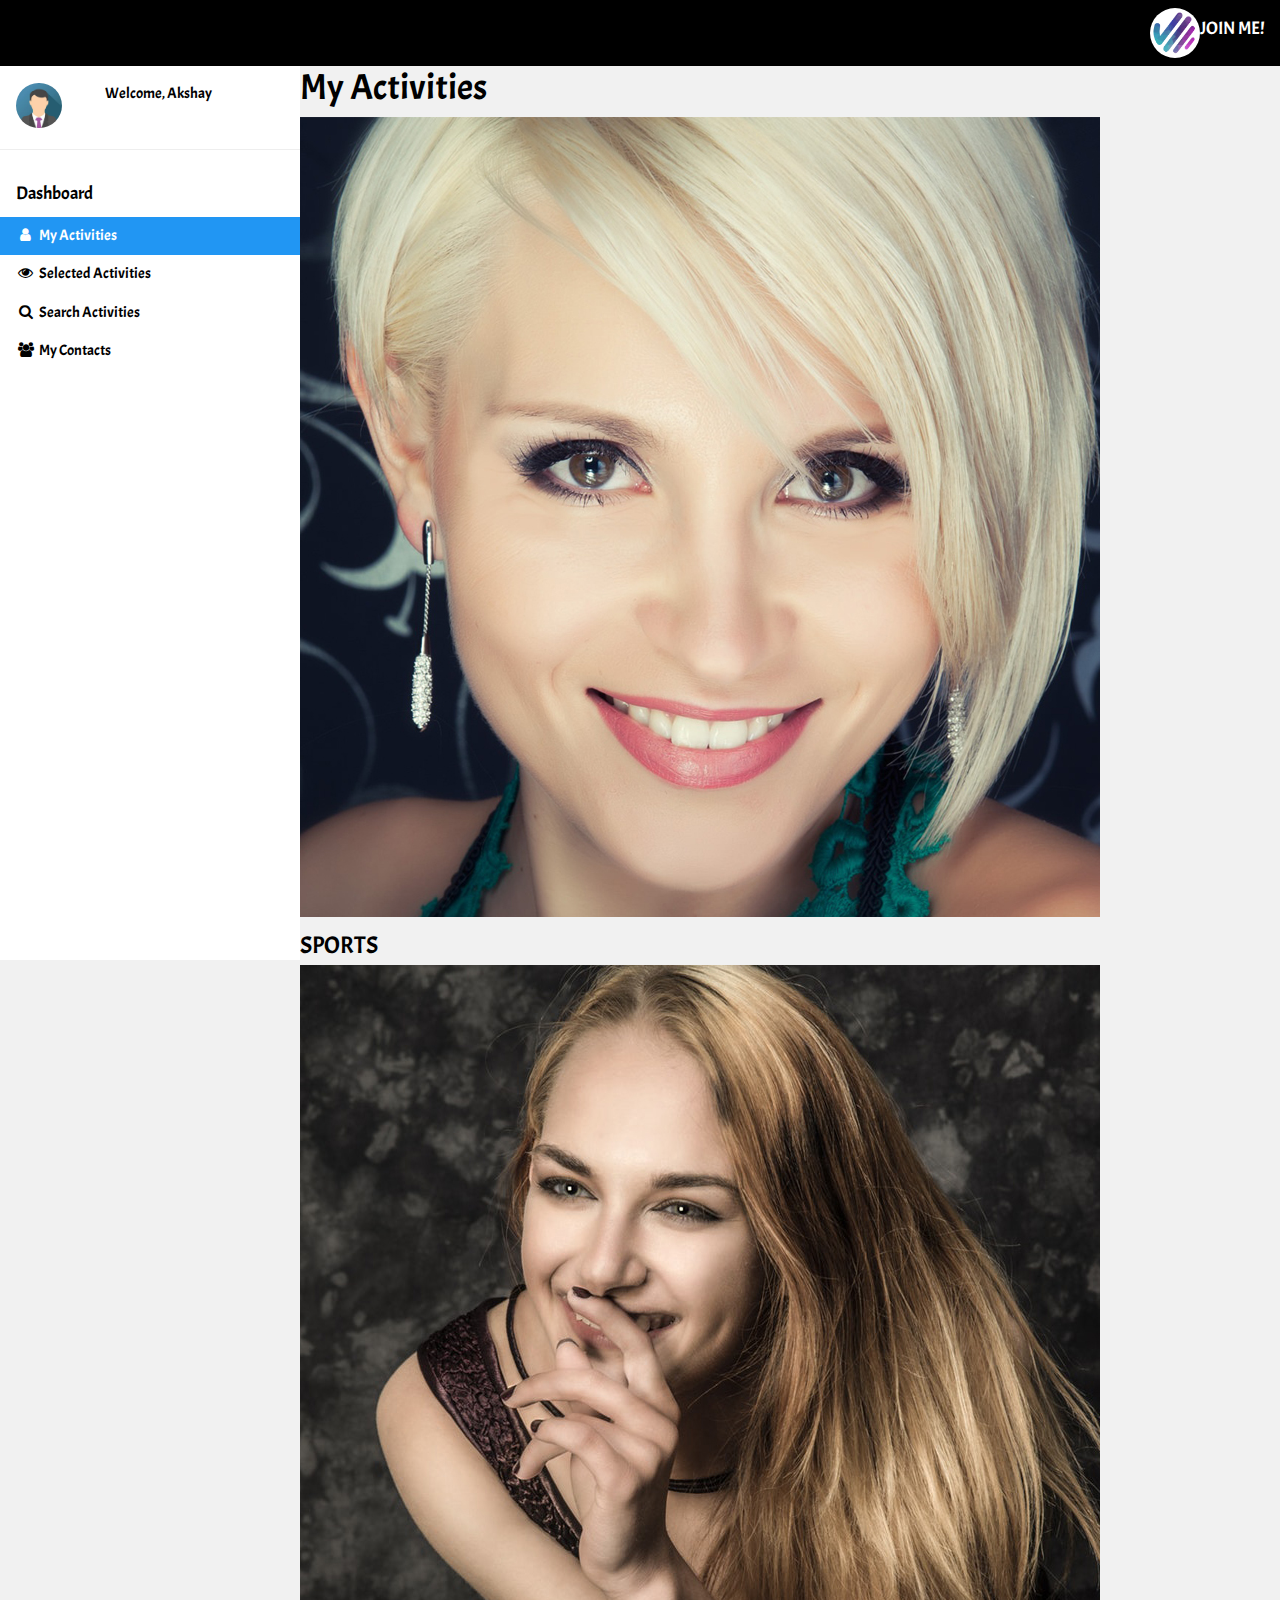
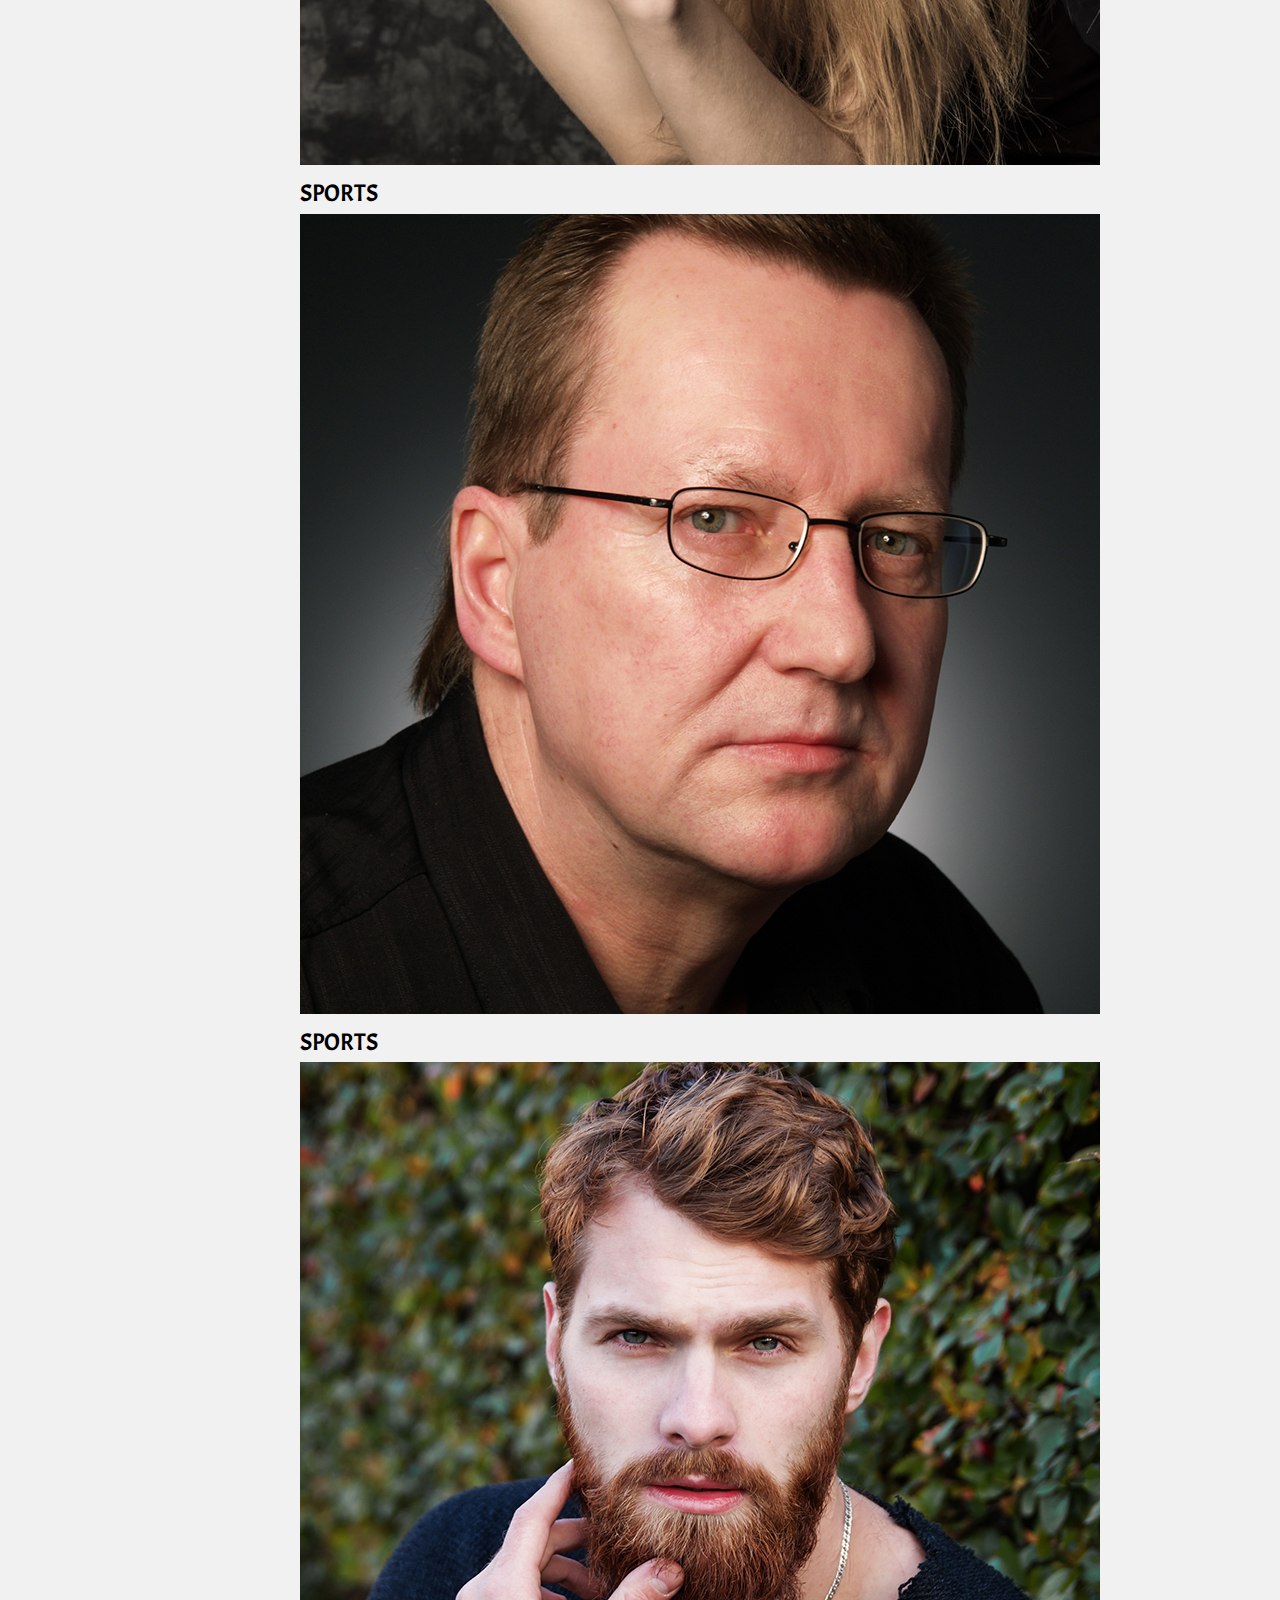
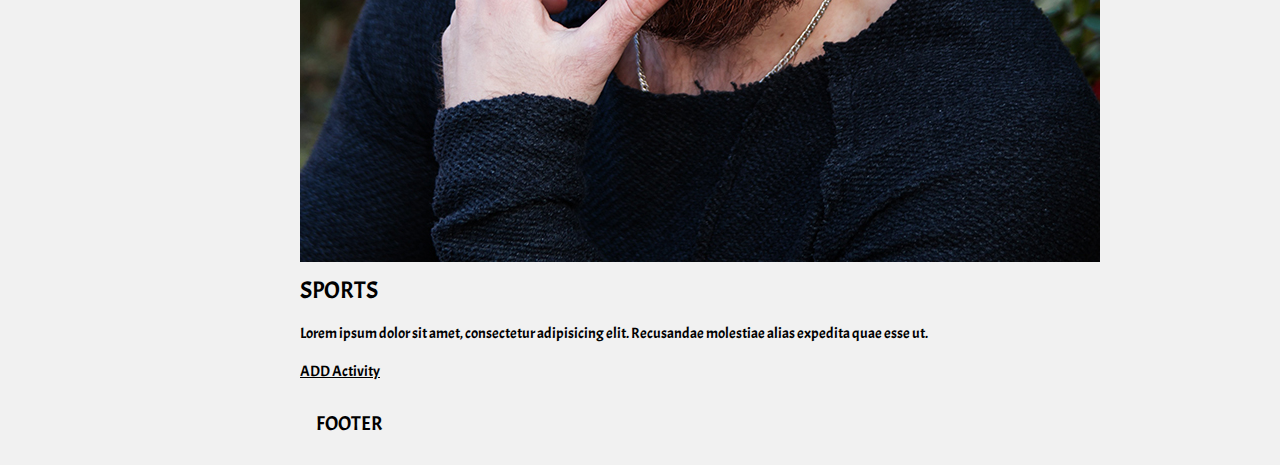
<file: WebContent/frontend/waste/dashboard-20181026T084038Z-001/dashboard/index.html>
<!DOCTYPE html>
<html>
<title>W3.CSS Template</title>
<meta charset="UTF-8">
<meta name="viewport" content="width=device-width, initial-scale=1">
<link rel="stylesheet" href="css/w3.css">

<link rel="stylesheet" href="https://cdnjs.cloudflare.com/ajax/libs/font-awesome/4.7.0/css/font-awesome.min.css">
<link href="https://fonts.googleapis.com/css?family=Acme" rel="stylesheet">
<link rel="stylesheet" href="https://stackpath.bootstrapcdn.com/bootstrap/4.1.3/css/bootstrap.min.css" integrity="sha384-MCw98/SFnGE8fJT3GXwEOngsV7Zt27NXFoaoApmYm81iuXoPkFOJwJ8ERdknLPMO" crossorigin="anonymous">
<style>
html,body,h1,h2,h3,h4,h5 {font-family: 'Acme', sans-serif;}
#authors img {
  margin-top: -50px; }

#authors .fa {
  font-size: 25px; }

#authors .card:hover {
  background: #3292a6;
  color: #fff; }
  #authors .card:hover .fa {
    color: #fff; }
</style>
<body class="w3-light-grey">

<!-- Top container -->
<div class="w3-bar w3-top w3-black w3-large bg-dark" style="z-index:4">
  <button class="w3-bar-item w3-button w3-hide-large w3-hover-none w3-hover-text-light-grey" onclick="w3_open();"><i class="fa fa-bars"></i>  Menu</button>
  <span class="w3-bar-item w3-right"><img class="w3-circle" src="joinme.jpg" style="width:50px;">JOIN ME!</span>
</div>

<!-- Sidebar/menu -->
<nav class="bg-dark text-light w3-sidebar w3-collapse w3-white w3-animate-left" style="z-index:3;width:300px;" id="mySidebar"><br>
  <div class="w3-container w3-row">
    <div class="w3-col s4">
      <img src="[data-uri]" class="w3-circle w3-margin-right" style="width:46px">
    </div>
    <div class="w3-col s8 w3-bar">
      <span>Welcome,  Akshay</span><br>
      <!-- <a href="#" class="w3-bar-item w3-button"><i class="fa fa-envelope"></i></a>
      <a href="#" class="w3-bar-item w3-button"><i class="fa fa-user"></i></a>
      <a href="#" class="w3-bar-item w3-button"><i class="fa fa-cog"></i></a> -->
    </div>
  </div>
  <hr>
  <div class="w3-container">
    <h5 class="mb-3">Dashboard</h5>
  </div>

  <div class="w3-bar-block ">
    <a href="#" class="w3-bar-item w3-button w3-padding-16 w3-hide-large w3-dark-grey w3-hover-black" onclick="w3_close()" title="close menu"><i class="fas fa-user-alt"></i>  Close Menu</a>
    <a href="index.html" class="w3-bar-item w3-button w3-padding w3-blue "><i class="fa fa-user fa-fw"></i>  My Activities</a>
    <a href="selected.html" class="w3-bar-item w3-button w3-padding"><i class="fa fa-eye fa-fw"></i>  Selected Activities</a>
    <a href="search.html" class="w3-bar-item w3-button w3-padding"><i class="fa fa-search fa-fw"></i>  Search Activities</a>
    <a href="contacts.html" class="w3-bar-item w3-button w3-padding"><i class="fa fa-users fa-fw"></i>  My Contacts</a>

  </div>
</nav>


<!-- Overlay effect when opening sidebar on small screens -->
<div class="w3-overlay w3-hide-large w3-animate-opacity" onclick="w3_close()" style="cursor:pointer" title="close side menu" id="myOverlay"></div>

<!-- !PAGE CONTENT! -->
<div class="w3-main" style="margin-left:300px;margin-top:60px;">

  <!-- Header -->



      <section id="authors" class="my-5 text-center">
        <div class="container">
          <div class="row">
            <div class="col">
              <div class="info-header mb-5">
                <h1 class="text-primary mt-5 pb-3">
                  My Activities
                </h1>
                <p class="lead pb-3">
                  Lorem ipsum dolor sit amet, consectetur adipisicing elit. Amet omnis fuga maiores excepturi dolores explicabo.
                </p>
              </div>
            </div>
          </div>
          <div class="row">
            <div class="col-lg-3 col-md-6">
              <div class="card">
                <div class="card-body">
                  <img src="img/person1.jpg" alt="" class="img-fluid rounded-circle w-50 mb-3">
                  <h3>SPORTS</h3>
                  <h5 class="text-muted"></h5>
                  <p>Lorem ipsum dolor sit amet, consectetur adipisicing elit. Recusandae molestiae alias expedita quae esse ut.</p>
                  <div class="d-flex flex-row justify-content-center">
                    <div class="p-4">

                    </div>
                    <div class="p-4">

                    </div>
                    <div class="p-4">

                    </div>
                  </div>
                </div>
              </div>
            </div>
            <div class="col-lg-3 col-md-6">
              <div class="card">
                <div class="card-body">
                  <img src="img/person2.jpg" alt="" class="img-fluid rounded-circle w-50 mb-3">
                  <h3>SPORTS</h3>
                  <h5 class="text-muted"></h5>
                  <p>Lorem ipsum dolor sit amet, consectetur adipisicing elit. Recusandae molestiae alias expedita quae esse ut.</p>
                  <div class="d-flex flex-row justify-content-center">
                    <div class="p-4">

                    </div>
                    <div class="p-4">

                    </div>
                    <div class="p-4">

                    </div>
                  </div>
                </div>
              </div>
            </div>
            <div class="col-lg-3 col-md-6">
              <div class="card">
                <div class="card-body">
                  <img src="img/person3.jpg" alt="" class="img-fluid rounded-circle w-50 mb-3">
                  <h3>SPORTS</h3>
                  <h5 class="text-muted"></h5>
                  <p>Lorem ipsum dolor sit amet, consectetur adipisicing elit. Recusandae molestiae alias expedita quae esse ut.</p>
                  <div class="d-flex flex-row justify-content-center">
                    <div class="p-4">

                    </div>
                    <div class="p-4">

                    </div>
                    <div class="p-4">

                    </div>
                  </div>
                </div>
              </div>
            </div>
            <div class="col-lg-3 col-md-6">
              <div class="card">
                <div class="card-body">
                  <img src="img/person4.jpg" alt="" class="img-fluid rounded-circle w-50 mb-3">
                  <h3>SPORTS</h3>
                  <h5 class="text-muted"></h5>
                  <p>Lorem ipsum dolor sit amet, consectetur adipisicing elit. Recusandae molestiae alias expedita quae esse ut.</p>
                  <div class="d-flex flex-row justify-content-center">
                    <div class="p-4">

                    </div>
                    <div class="p-4">

                    </div>
                    <div class="p-4">

                    </div>
                  </div>
                </div>
              </div>
            </div>
          </div>
        </div>
      </section>
    <!-- <div class="w3-row mt-3">
      <div class="w3-col m2 text-center">
        <img class="w3-circle" src="https://colorlib.com//polygon/admindek/files/assets/images/avatar-4.jpg">
      </div>
      <div class="w3-col m10 w3-container">
        <h4>Sports <span class="w3-opacity w3-medium">Sep 29, 2014, 9:12 PM</span></h4>
        <p class="lead"> Lorem ipsum dolor sit amet, consectetur adipiscing elit, sed do eiusmod tempor incididunt ut labore et dolore magna aliqua.</p><br>
      </div>
    </div>
    <div class="w3-row mt-3">
      <div class="w3-col m2 text-center">
        <img class="w3-circle" src="https://colorlib.com//polygon/admindek/files/assets/images/avatar-4.jpg">
      </div>
      <div class="w3-col m10 w3-container">
        <h4>Sports <span class="w3-opacity w3-medium">Sep 29, 2014, 9:12 PM</span></h4>
        <p class="lead"> Lorem ipsum dolor sit amet, consectetur adipiscing elit, sed do eiusmod tempor incididunt ut labore et dolore magna aliqua.</p><br>
      </div>
    </div>
    <div class="w3-row mt-3">
      <div class="w3-col m2 text-center">
        <img class="w3-circle" src="https://colorlib.com//polygon/admindek/files/assets/images/avatar-4.jpg">
      </div>
      <div class="w3-col m10 w3-container">
        <h4>Sports <span class="w3-opacity w3-medium">Sep 29, 2014, 9:12 PM</span></h4>
        <p class="lead"> Lorem ipsum dolor sit amet, consectetur adipiscing elit, sed do eiusmod tempor incididunt ut labore et dolore magna aliqua.</p><br>
      </div>
    </div>
    <div class="w3-row mt-3">
      <div class="w3-col m2 text-center">
        <img class="w3-circle" src="https://colorlib.com//polygon/admindek/files/assets/images/avatar-4.jpg">
      </div>
      <div class="w3-col m10 w3-container">
        <h4>Sports <span class="w3-opacity w3-medium">Sep 29, 2014, 9:12 PM</span></h4>
        <p class="lead"> Lorem ipsum dolor sit amet, consectetur adipiscing elit, sed do eiusmod tempor incididunt ut labore et dolore magna aliqua.</p><br>
      </div>
    </div> -->


<!-- ADD ACTIVITY BUTTONS -->
<div class="text-center">
<a class="btn btn-primary btn-lg text-light" href="addnewactivity.html" role="button">ADD Activity</a>
</div>
<!-- ADD ACTIVITY BUTTONS ENDS-->

  <!-- Footer -->
  <footer class="w3-container w3-padding-16 w3-light-grey">
    <h4>FOOTER</h4>

  </footer>

  <!-- End page content -->
</div>

<script>
// Get the Sidebar
var mySidebar = document.getElementById("mySidebar");

// Get the DIV with overlay effect
var overlayBg = document.getElementById("myOverlay");

// Toggle between showing and hiding the sidebar, and add overlay effect
function w3_open() {
    if (mySidebar.style.display === 'block') {
        mySidebar.style.display = 'none';
        overlayBg.style.display = "none";
    } else {
        mySidebar.style.display = 'block';
        overlayBg.style.display = "block";
    }
}

// Close the sidebar with the close button
function w3_close() {
    mySidebar.style.display = "none";
    overlayBg.style.display = "none";
}
</script>
<script src="https://code.jquery.com/jquery-3.3.1.slim.min.js" integrity="sha384-q8i/X+965DzO0rT7abK41JStQIAqVgRVzpbzo5smXKp4YfRvH+8abtTE1Pi6jizo" crossorigin="anonymous"></script>
<script src="https://cdnjs.cloudflare.com/ajax/libs/popper.js/1.14.3/umd/popper.min.js" integrity="sha384-ZMP7rVo3mIykV+2+9J3UJ46jBk0WLaUAdn689aCwoqbBJiSnjAK/l8WvCWPIPm49" crossorigin="anonymous"></script>
<script src="https://stackpath.bootstrapcdn.com/bootstrap/4.1.3/js/bootstrap.min.js" integrity="sha384-ChfqqxuZUCnJSK3+MXmPNIyE6ZbWh2IMqE241rYiqJxyMiZ6OW/JmZQ5stwEULTy" crossorigin="anonymous"></script>
</body>
</html>
</file>
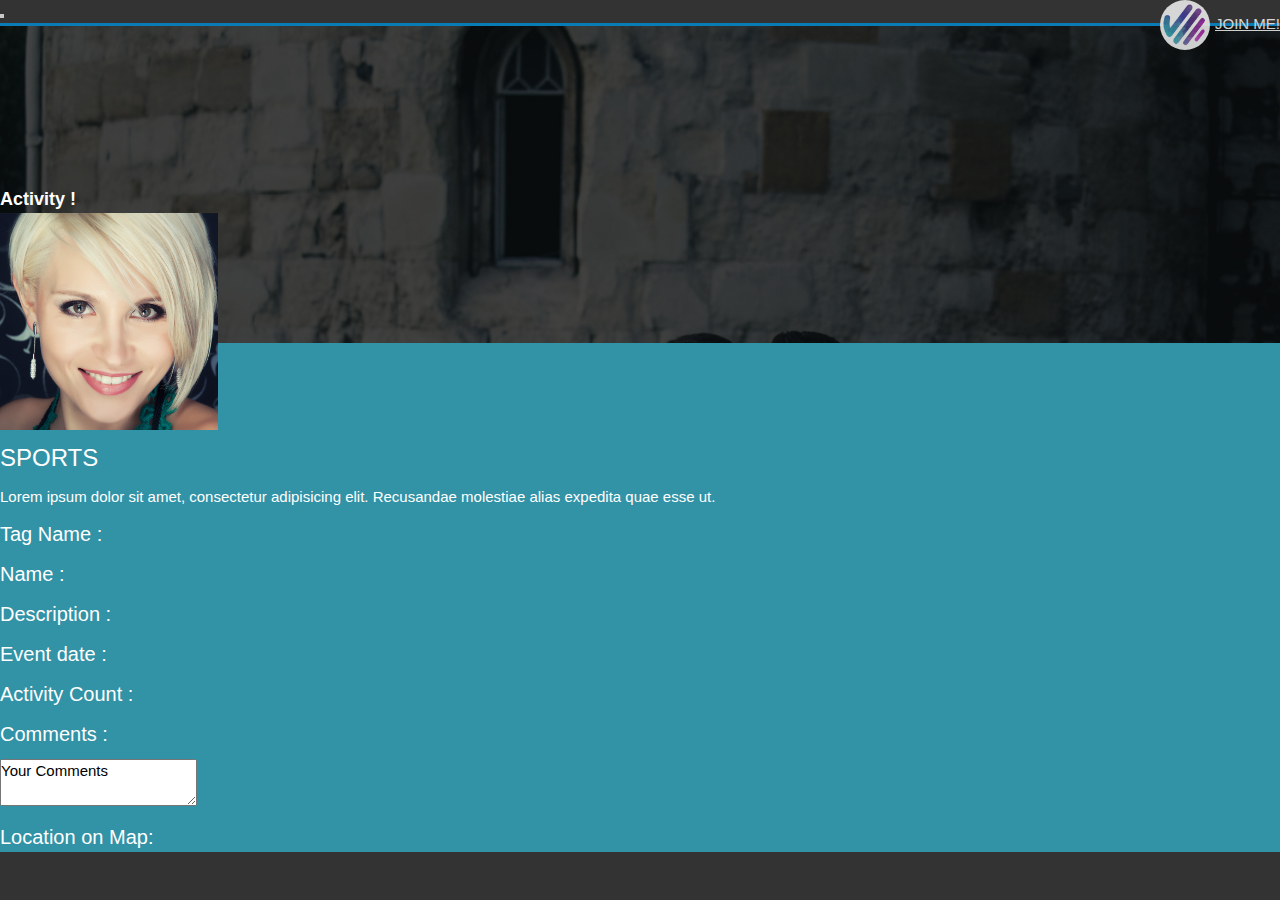
<file: WebContent/frontend/waste/dashboard-20181026T084038Z-001/dashboard/activitydetails.html>
<!DOCTYPE html>
<html lang="en">
<head>
  <meta charset="UTF-8">
  <meta name="viewport" content="width=device-width, initial-scale=1.0">
  <meta http-equiv="X-UA-Compatible" content="ie=edge">
  <title>Document</title>
  <link rel="stylesheet" href="css/w3.css">
  <link rel="stylesheet" href="https://cdnjs.cloudflare.com/ajax/libs/font-awesome/4.7.0/css/font-awesome.min.css">
  <link rel="stylesheet" href="https://stackpath.bootstrapcdn.com/bootstrap/4.1.3/css/bootstrap.min.css" integrity="sha384-MCw98/SFnGE8fJT3GXwEOngsV7Zt27NXFoaoApmYm81iuXoPkFOJwJ8ERdknLPMO" crossorigin="anonymous">
  <style>
    *{
      margin:0;
      padding:0;
    }
    body {
      background: #333;
      color: #fff; }

    #home-section {
      background: url("img/home.jpg") no-repeat;
      background-size: cover;
      background-attachment: fixed;
      min-height: 700px;
     }
      #home-section .dark-overlay {
        background-color: rgba(0, 0, 0, 0.7);
        min-height: 700px;
      }
      #home-section .home-inner {
        padding-top: 150px;
      }

      #home-section .card-form {
        opacity: 0.8;
      }
      #home-section .fa {
        color: #008ed6;
        background: #fff;
        padding: 4px;
        border-radius: 5px;
        font-size: 30px;
      }
      .navbar {
        border-bottom: #008ed6 3px solid;
        opacity: 0.8; }

        #authors img {
          width:17%;
          margin-top: -130px; }

        #authors .fa {
          font-size: 25px; }

        #authors .card {
          background: #3292a6;
          color: #fff; }
          #authors .card:hover .fa {
            color: #fff; }

  </style>
</head>
<body>
  <nav class="navbar navbar-expand-sm bg-dark navbar-dark fixed-top">
    <div class="container">
      <button class="navbar-toggler" data-toggle="collapse" data-target="#navbarCollapse">
        <span class="navbar-toggler-icon"></span>
      </button>

      <a href="index.html" class="w3-bar-item w3-right navbar-brand"><img class="w3-circle" src="joinme.jpg" style="width:50px;margin-right:5px;">JOIN ME!</a>

    </div>
  </nav>

  <!-- HOme section -->

  <header id="home-section">
    <div class="dark-overlay">
      <div class="home-inner">
        <!-- HEADINGGG -->
        <h5 class="display-4 text-center" style="margin-bottom:130px;"><strong> Activity !</strong></h5>
        <!-- Authoree details -->

              <section id="authors" class="my-5 text-center">
                <div class="container">

                  <div class="row">
                    <div class="col text-center">
                      <div class="card">
                        <div class="card-body">
                          <img src="img/person1.jpg" alt="" class="img-fluid rounded-circle  mb-3">
                          <h3>SPORTS</h3>
                          <h5 class="text-muted"></h5>
                          <p>Lorem ipsum dolor sit amet, consectetur adipisicing elit. Recusandae molestiae alias expedita quae esse ut.</p>
                          <h4 class="text-sm-left">Tag Name :</h4>
                          <h4 class="text-sm-left">Name :</h4>
                          <h4 class="text-sm-left">Description :</h4>
                          <h4 class="text-sm-left">Event date :</h4>
                          <h4 class="text-sm-left">Activity Count :</h4>
                          <form action="">
                            <div class="form-group">
                              <h4 class="text-sm-left">Comments : </h4>
                              <textarea type="text" class="form-control form-control-lg" placeholder="Tag Name">Your Comments
                              </textarea>
                            </div>
                          </form>
                          <h4 class="text-sm-left">Location on Map:</h4>
                        </div>
                      </div>
                    </div>

                      </div>
                    </div>

              </section>

      </div>
    </div>
  </header>

</body>
</html>
</file>
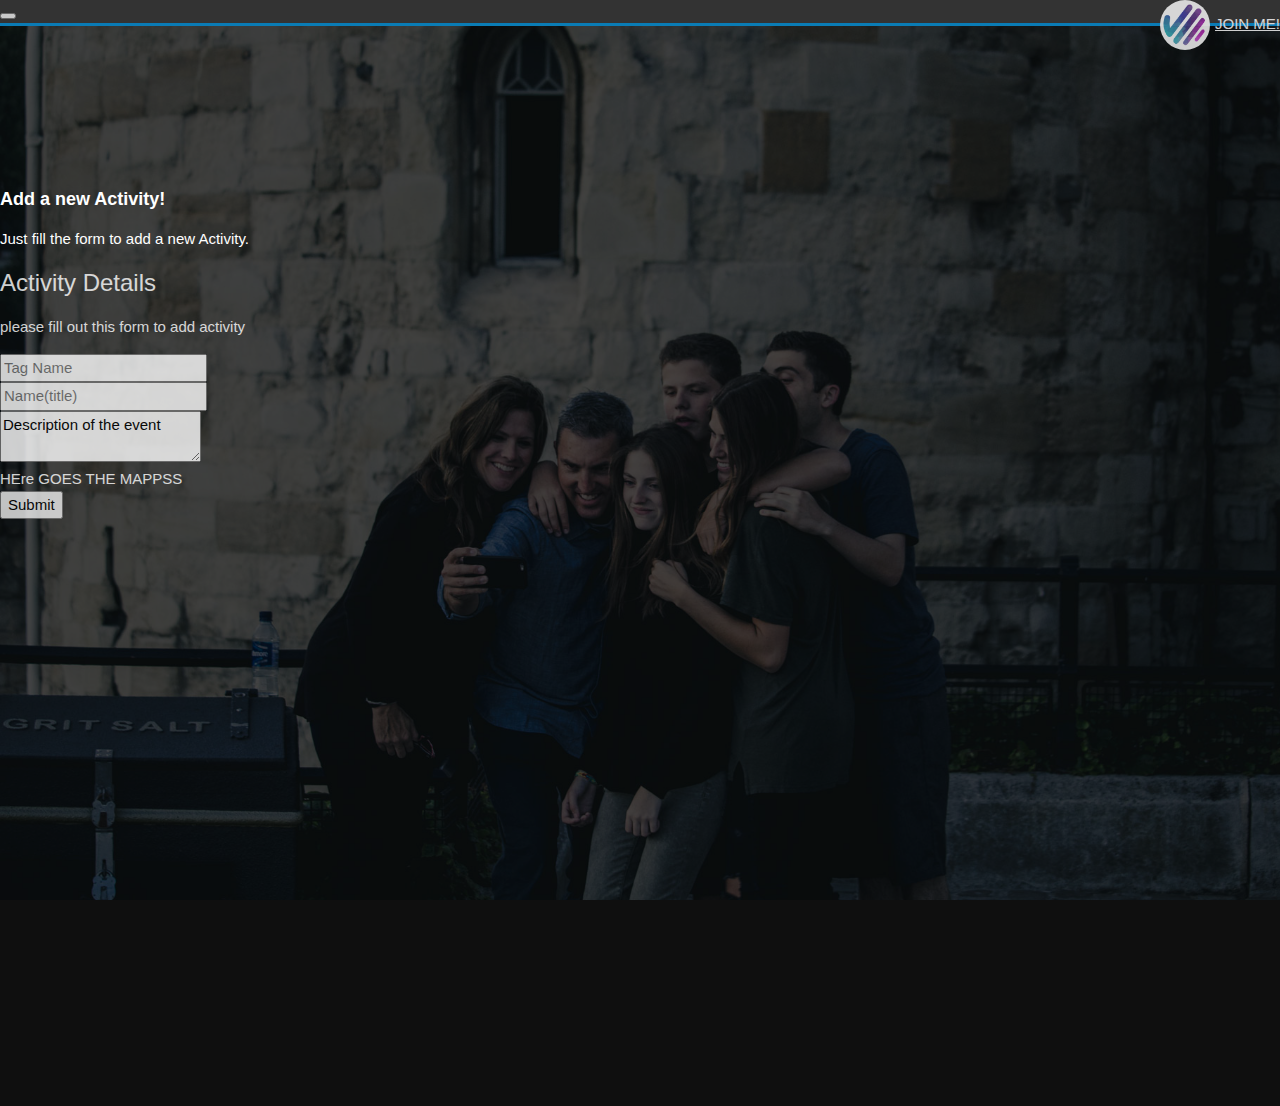
<file: WebContent/frontend/waste/dashboard-20181026T084038Z-001/dashboard/addnewactivity.html>
<!DOCTYPE html>
<html lang="en">
<head>
  <meta charset="UTF-8">
  <meta name="viewport" content="width=device-width, initial-scale=1.0">
  <meta http-equiv="X-UA-Compatible" content="ie=edge">
  <title>Document</title>
  <link rel="stylesheet" href="css/w3.css">
  <link rel="stylesheet" href="https://cdnjs.cloudflare.com/ajax/libs/font-awesome/4.7.0/css/font-awesome.min.css">
  <link rel="stylesheet" href="https://stackpath.bootstrapcdn.com/bootstrap/4.1.3/css/bootstrap.min.css" integrity="sha384-MCw98/SFnGE8fJT3GXwEOngsV7Zt27NXFoaoApmYm81iuXoPkFOJwJ8ERdknLPMO" crossorigin="anonymous">
  <style>
    body {
      background: #333;
      color: #fff; }
    #home-section {
      background: url("img/home.jpg") no-repeat;
      background-size: cover;
      background-attachment: fixed;
      min-height: 1080px;
     }
      #home-section .dark-overlay {
        background-color: rgba(0, 0, 0, 0.7);
        min-height: 1080px;
      }
      #home-section .home-inner {
        padding-top: 150px;
      }

      #home-section .card-form {
        opacity: 0.8;
      }
      #home-section .fa {
        color: #008ed6;
        background: #fff;
        padding: 4px;
        border-radius: 5px;
        font-size: 30px;
      }
      .navbar {
        border-bottom: #008ed6 3px solid;
        opacity: 0.8; }

  </style>
</head>
<body>
  <nav class="navbar navbar-expand-sm bg-dark navbar-dark fixed-top">
    <div class="container">
      <button class="navbar-toggler" data-toggle="collapse" data-target="#navbarCollapse">
        <span class="navbar-toggler-icon"></span>
      </button>

      <a href="index.html" class="w3-bar-item w3-right navbar-brand"><img class="w3-circle" src="joinme.jpg" style="width:50px;margin-right:5px;">JOIN ME!</a>

    </div>
  </nav>

  <!-- HOme section -->

  <header id="home-section">
    <div class="dark-overlay">
      <div class="home-inner">
        <!-- HEADINGGG -->
        <h5 class="display-4 text-center mb-4"><strong> Add a new Activity!</strong></h5>
        <p class="display-5 text-center mb-4 lead">Just fill the form to add a new Activity.</p>
        <div class="container">
          <div class="row">
            <div class="col-lg-12">
              <div class="card bg-primary text-center card-form">
                <div class="card-body">
                  <h3>Activity Details</h3>
                  <p>please fill out this form to add activity</p>
                <form action="">
                  <div class="form-group">
                    <input type="text" class="form-control form-control-lg" placeholder="Tag Name">
                  </div>
                  <div class="form-group">
                    <input type="text" class="form-control form-control-lg" placeholder="Name(title)">
                  </div>
                  <div class="form-group">

                    <textarea type="text" class="form-control form-control-lg" placeholder="Description">Description of the event
                    </textarea>
                  </div>
                  <div class="form-group">
                    <map>
                      HEre GOES THE MAPPSS
                    </map>
                  </div>


                  <input type="submit" class="btn btn-outline-light btn-block">
                  </form>
                </div>
              </div>
          </div>

          </div>
        </div>
      </div>
    </div>
  </header>
</body>
</html>
</file>
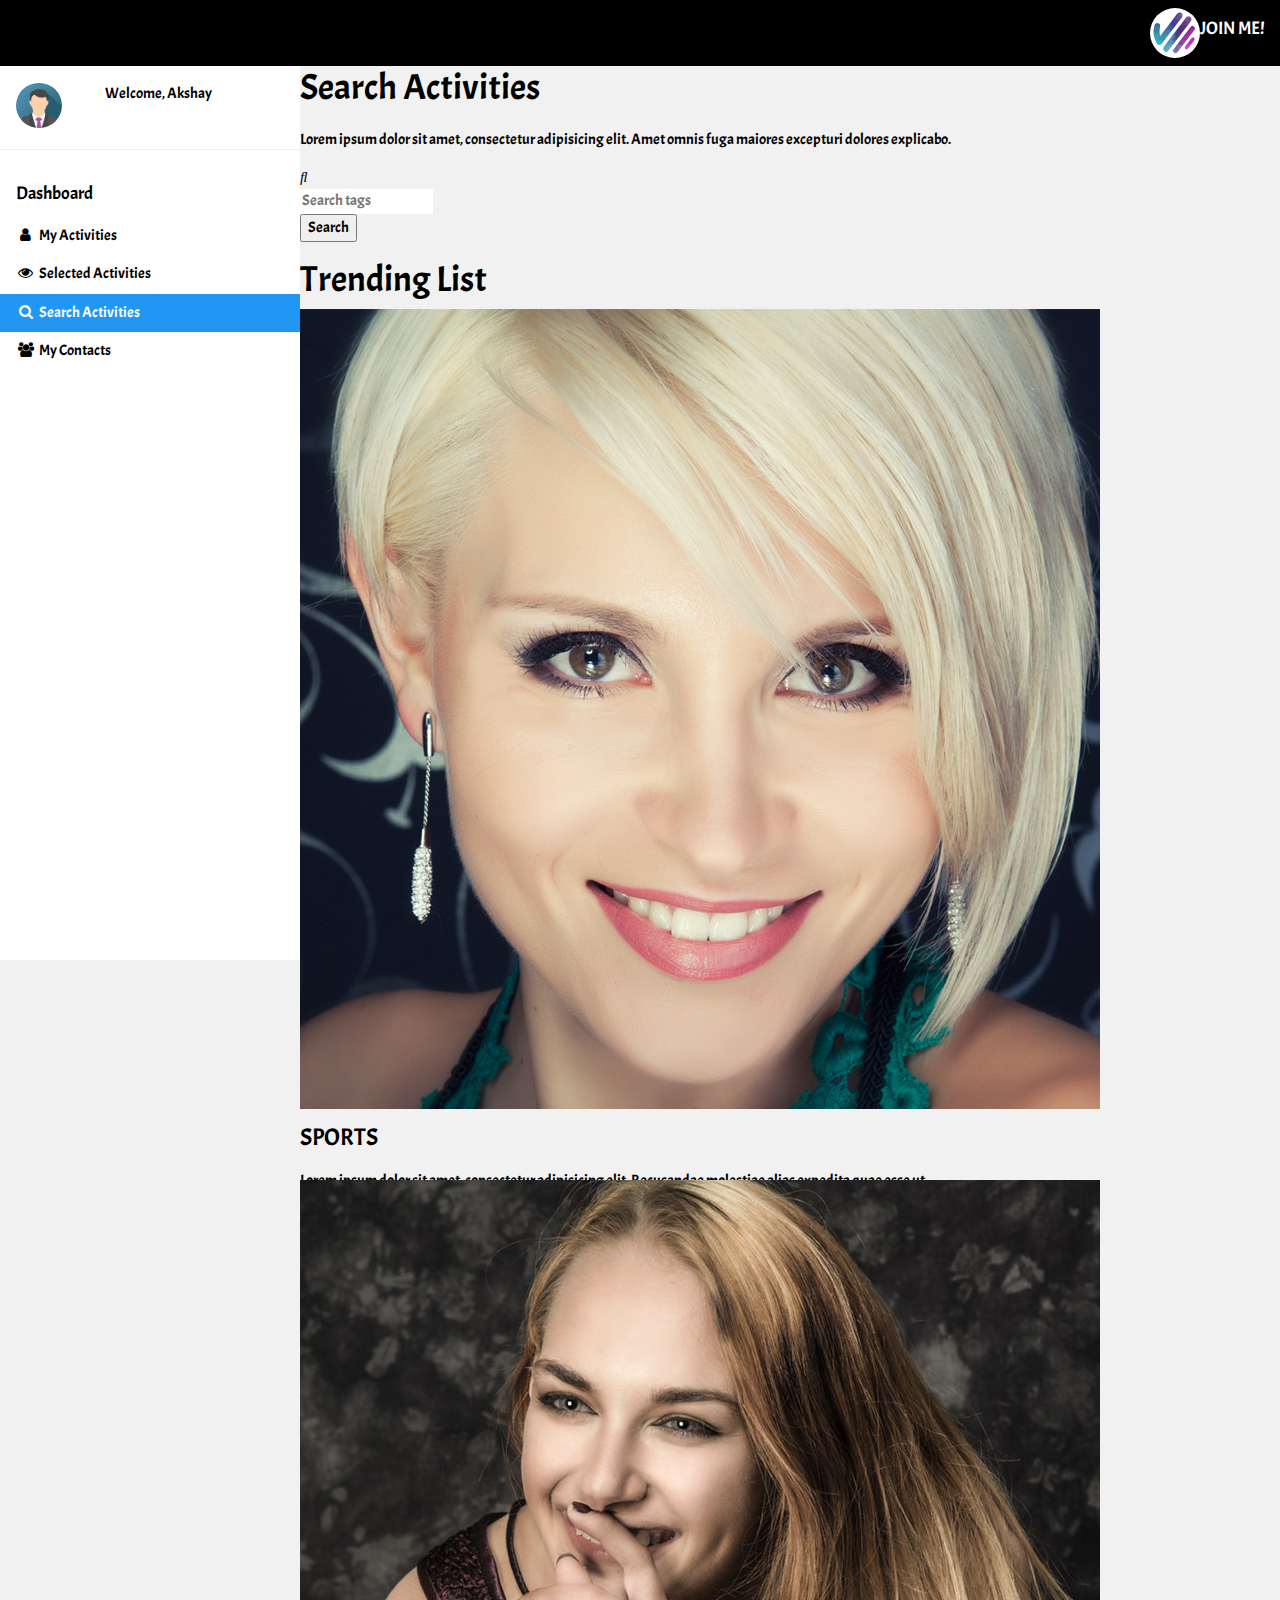
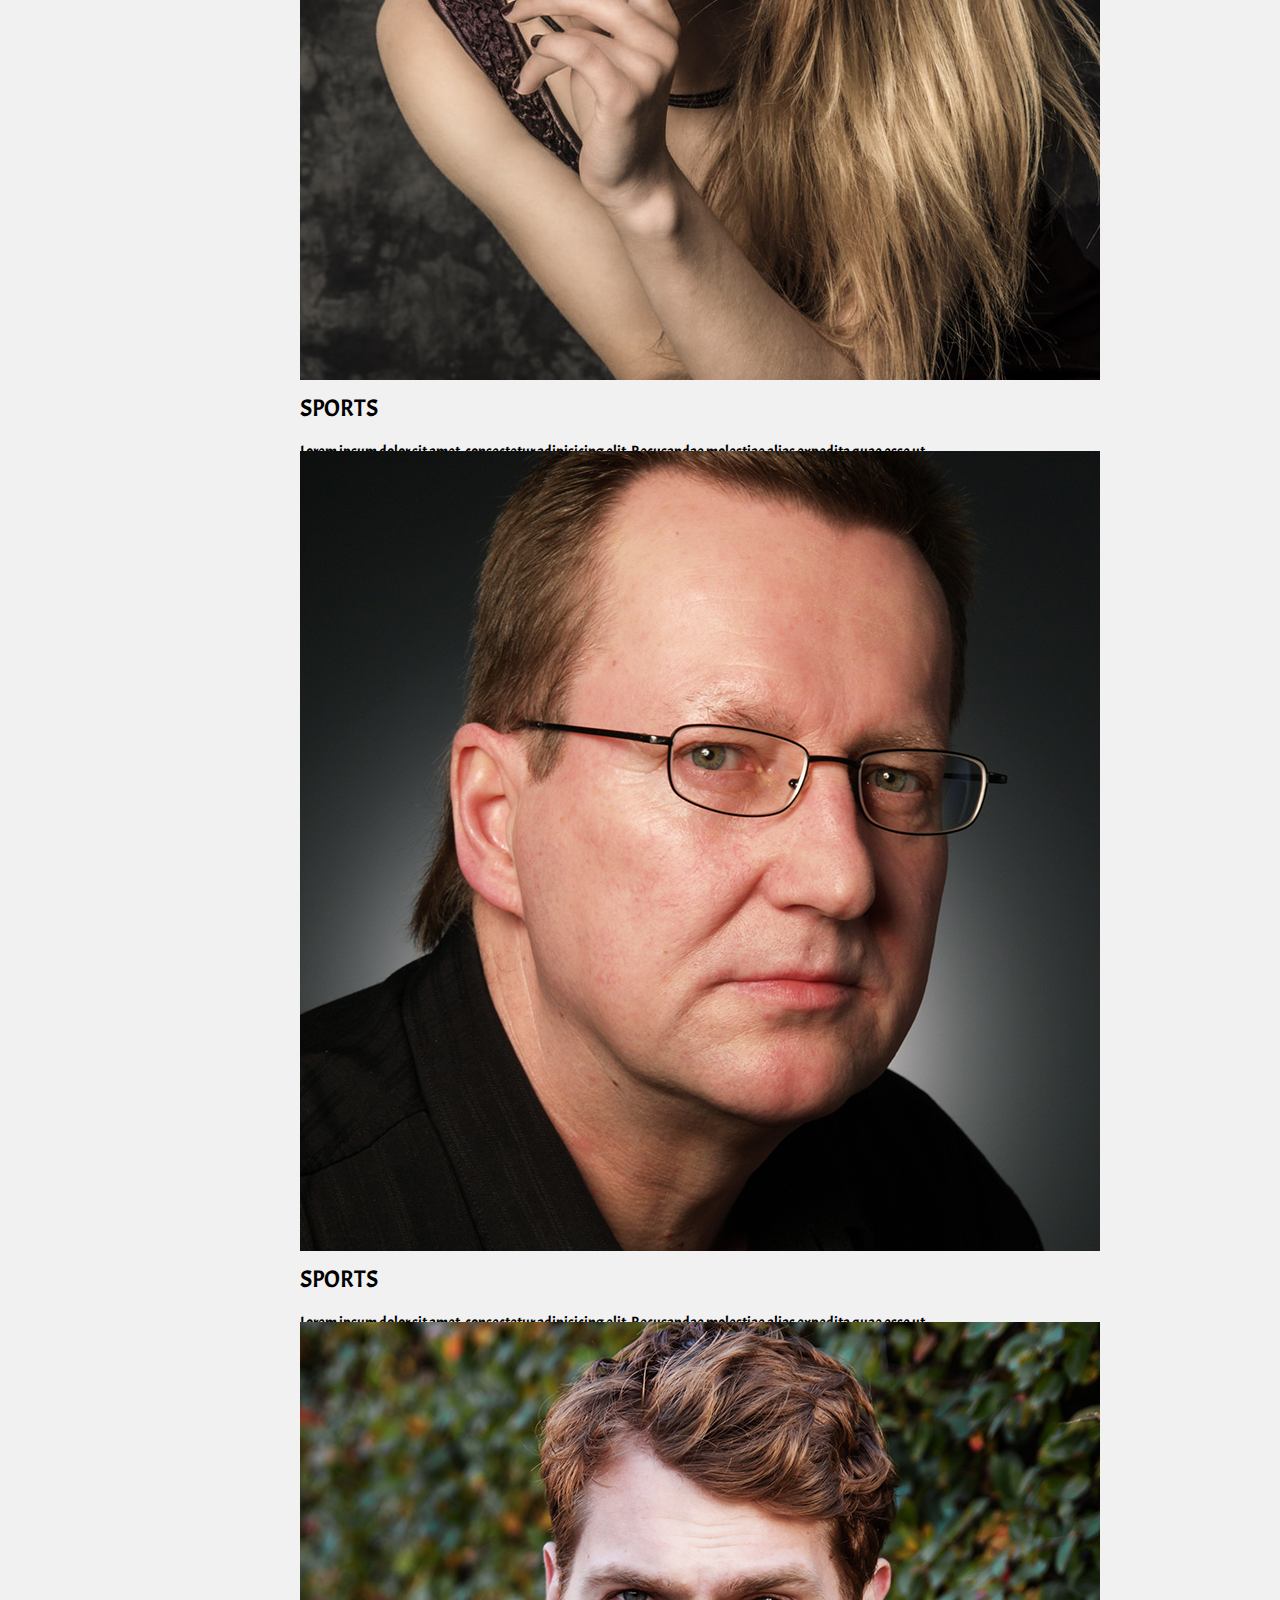
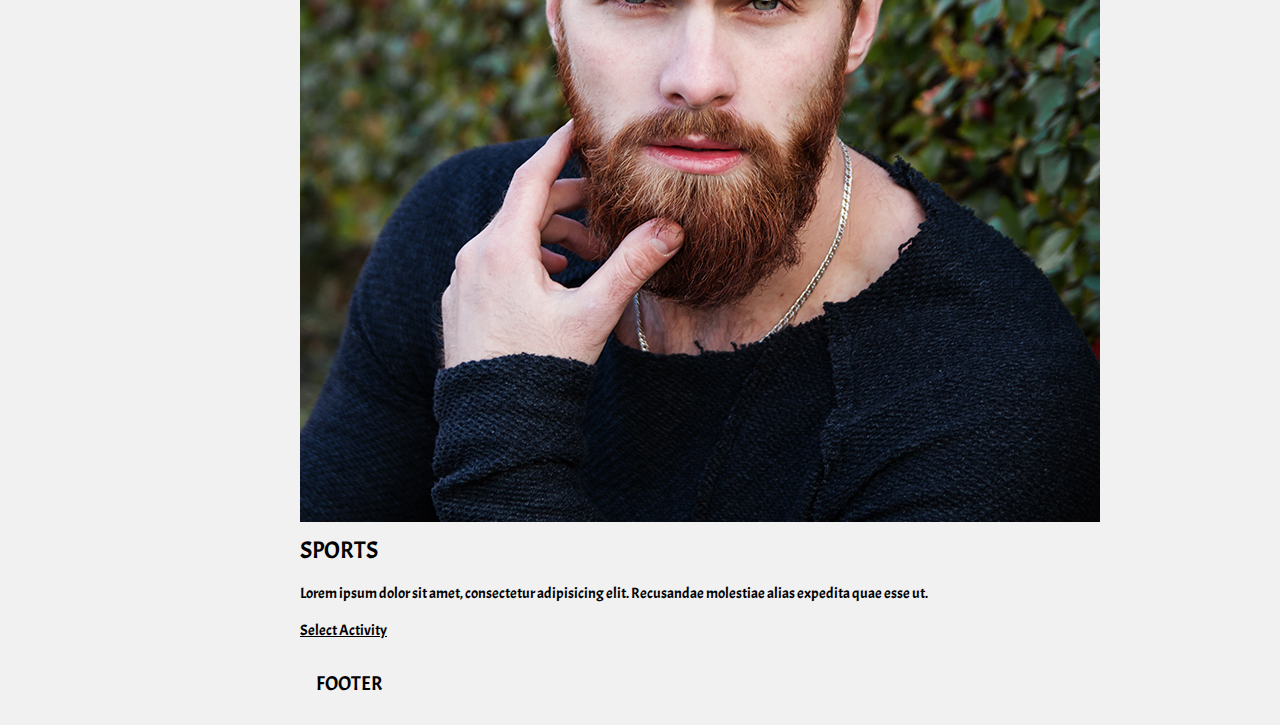
<file: WebContent/frontend/waste/dashboard-20181026T084038Z-001/dashboard/search.html>
<!DOCTYPE html>
<html>
<title>W3.CSS Template</title>
<meta charset="UTF-8">
<meta name="viewport" content="width=device-width, initial-scale=1">
<link rel="stylesheet" href="https://www.w3schools.com/w3css/4/w3.css">

<link rel="stylesheet" href="https://cdnjs.cloudflare.com/ajax/libs/font-awesome/4.7.0/css/font-awesome.min.css">
<link href="https://fonts.googleapis.com/css?family=Acme" rel="stylesheet">
<link rel="stylesheet" href="https://stackpath.bootstrapcdn.com/bootstrap/4.1.3/css/bootstrap.min.css" integrity="sha384-MCw98/SFnGE8fJT3GXwEOngsV7Zt27NXFoaoApmYm81iuXoPkFOJwJ8ERdknLPMO" crossorigin="anonymous">
<link rel="stylesheet" href="https://use.fontawesome.com/releases/v5.1.0/css/all.css" integrity="sha384-lKuwvrZot6UHsBSfcMvOkWwlCMgc0TaWr+30HWe3a4ltaBwTZhyTEggF5tJv8tbt" crossorigin="anonymous">
<style>
html,body,h1,h2,h3,h4,h5 {font-family: 'Acme', sans-serif;}
#authors img {
  margin-top: -50px; }

#authors .fa {
  font-size: 25px; }

#authors .card:hover {
  background: #3292a6;
  color: #fff; }
  #authors .card:hover .fa {
    color: #fff; }
    .form-control-borderless {
    border: none;
}

.form-control-borderless:hover, .form-control-borderless:active, .form-control-borderless:focus {
    border: none;
    outline: none;
    box-shadow: none;
}
</style>
<body class="w3-light-grey">

<!-- Top container -->
<div class="w3-bar w3-top w3-black w3-large bg-dark" style="z-index:4">
  <button class="w3-bar-item w3-button w3-hide-large w3-hover-none w3-hover-text-light-grey" onclick="w3_open();"><i class="fa fa-bars"></i>  Menu</button>
  <span class="w3-bar-item w3-right"><img class="w3-circle" src="joinme.jpg" style="width:50px;">JOIN ME!</span>
</div>

<!-- Sidebar/menu -->
<nav class="bg-dark text-light w3-sidebar w3-collapse w3-white w3-animate-left" style="z-index:3;width:300px;" id="mySidebar"><br>
  <div class="w3-container w3-row">
    <div class="w3-col s4">
      <img src="[data-uri]" class="w3-circle w3-margin-right" style="width:46px">
    </div>
    <div class="w3-col s8 w3-bar">
      <span>Welcome,  Akshay</span><br>
      <!-- <a href="#" class="w3-bar-item w3-button"><i class="fa fa-envelope"></i></a>
      <a href="#" class="w3-bar-item w3-button"><i class="fa fa-user"></i></a>
      <a href="#" class="w3-bar-item w3-button"><i class="fa fa-cog"></i></a> -->
    </div>
  </div>
  <hr>
  <div class="w3-container">
    <h5 class="mb-3">Dashboard</h5>
  </div>

  <div class="w3-bar-block ">
    <a href="#" class="w3-bar-item w3-button w3-padding-16 w3-hide-large w3-dark-grey w3-hover-black" onclick="w3_close()" title="close menu"><i class="fas fa-user-alt"></i>  Close Menu</a>
    <a href="index.html" class="w3-bar-item w3-button w3-padding  "><i class="fa fa-user fa-fw"></i>  My Activities</a>
    <a href="selected.html" class="w3-bar-item w3-button w3-padding"><i class="fa fa-eye fa-fw"></i>  Selected Activities</a>
    <a href="search.html" class="w3-bar-item w3-button w3-padding w3-blue"><i class="fa fa-search fa-fw"></i>  Search Activities</a>
    <a href="contacts.html" class="w3-bar-item w3-button w3-padding"><i class="fa fa-users fa-fw"></i>  My Contacts</a>

  </div>
</nav>


<!-- Overlay effect when opening sidebar on small screens -->
<div class="w3-overlay w3-hide-large w3-animate-opacity" onclick="w3_close()" style="cursor:pointer" title="close side menu" id="myOverlay"></div>

<!-- !PAGE CONTENT! -->
<div class="w3-main" style="margin-left:300px;margin-top:60px;">

  <!-- Header -->




      <section id="authors" class="my-5 text-center">
        <div class="container">
          <div class="row">
            <div class="col">
              <div class="info-header mb-5">
                <h1 class="text-primary mt-5 pb-3">
                  Search Activities
                </h1>
                <p class="lead pb-3">
                  Lorem ipsum dolor sit amet, consectetur adipisicing elit. Amet omnis fuga maiores excepturi dolores explicabo.
                </p>
              </div>
            </div>
          </div>
          <div class="container mb-3">

          <div class="row justify-content-center">
            <div class="col-12 col-md-10 col-lg-8">
                                    <form class="card card-sm">
                                        <div class="card-body row no-gutters align-items-center">
                                            <div class="col-auto">
                                                <i class="fas fa-search h4 text-body"></i>
                                            </div>
                                            <!--end of col-->
                                            <div class="col">
                                                <input class="form-control form-control-lg form-control-borderless" type="search" placeholder="Search tags">
                                            </div>
                                            <!--end of col-->
                                            <div class="col-auto">
                                                <button class="btn btn-lg btn-success" type="submit">Search</button>
                                            </div>
                                            <!--end of col-->
                                        </div>
                                    </form>
                                </div>
                                <!--end of col-->
                            </div>
                        </div>
                        <div class="container">
                          <div class="row">
                            <div class="col">
                              <div class="info-header mb-5">
                                <h1 class="text-primary mt-5 pb-3">
                                  Trending List
                                </h1>
                                <p class="lead pb-3">
                                  Lorem ipsum dolor sit amet, consectetur adipisicing elit. Amet omnis fuga maiores excepturi dolores explicabo.
                                </p>
                              </div>
                            </div>
                          </div>
          <div class="row">
            <div class="col-lg-3 col-md-6">
              <div class="card">
                <div class="card-body">
                  <img src="img/person1.jpg" alt="" class="img-fluid rounded-circle w-50 mb-3">
                  <h3>SPORTS</h3>
                  <h5 class="text-muted"></h5>
                  <p>Lorem ipsum dolor sit amet, consectetur adipisicing elit. Recusandae molestiae alias expedita quae esse ut.</p>
                  <div class="d-flex flex-row justify-content-center">
                    <div class="p-4">
                      <a href="#" class="btn btn-dark">Select Activity</a>
                    </div>
                  </div>
                </div>
              </div>
            </div>
            <div class="col-lg-3 col-md-6">
              <div class="card">
                <div class="card-body">
                  <img src="img/person2.jpg" alt="" class="img-fluid rounded-circle w-50 mb-3">
                  <h3>SPORTS</h3>
                  <h5 class="text-muted"></h5>
                  <p>Lorem ipsum dolor sit amet, consectetur adipisicing elit. Recusandae molestiae alias expedita quae esse ut.</p>
                  <div class="d-flex flex-row justify-content-center">
                    <div class="p-4">
                      <a href="#" class="btn btn-dark">Select Activity</a>
                    </div>
                  </div>
                </div>
              </div>
            </div>
            <div class="col-lg-3 col-md-6">
              <div class="card">
                <div class="card-body">
                  <img src="img/person3.jpg" alt="" class="img-fluid rounded-circle w-50 mb-3">
                  <h3>SPORTS</h3>
                  <h5 class="text-muted"></h5>
                  <p>Lorem ipsum dolor sit amet, consectetur adipisicing elit. Recusandae molestiae alias expedita quae esse ut.</p>
                  <div class="d-flex flex-row justify-content-center">

                      <div class="p-4">
                        <a href="#" class="btn btn-dark">Select Activity</a>
                      </div>


                  </div>
                </div>
              </div>
            </div>
            <div class="col-lg-3 col-md-6">
              <div class="card">
                <div class="card-body">
                  <img src="img/person4.jpg" alt="" class="img-fluid rounded-circle w-50 mb-3">
                  <h3>SPORTS</h3>
                  <h5 class="text-muted"></h5>
                  <p>Lorem ipsum dolor sit amet, consectetur adipisicing elit. Recusandae molestiae alias expedita quae esse ut.</p>
                  <div class="d-flex flex-row justify-content-center">
                    <div class="p-4">
                      <a href="#" class="btn btn-dark">Select Activity</a>
                    </div>

                  </div>
                </div>
              </div>
            </div>
          </div>
        </div>
      </section>
    <!-- <div class="w3-row mt-3">
      <div class="w3-col m2 text-center">
        <img class="w3-circle" src="https://colorlib.com//polygon/admindek/files/assets/images/avatar-4.jpg">
      </div>
      <div class="w3-col m10 w3-container">
        <h4>Sports <span class="w3-opacity w3-medium">Sep 29, 2014, 9:12 PM</span></h4>
        <p class="lead"> Lorem ipsum dolor sit amet, consectetur adipiscing elit, sed do eiusmod tempor incididunt ut labore et dolore magna aliqua.</p><br>
      </div>
    </div>
    <div class="w3-row mt-3">
      <div class="w3-col m2 text-center">
        <img class="w3-circle" src="https://colorlib.com//polygon/admindek/files/assets/images/avatar-4.jpg">
      </div>
      <div class="w3-col m10 w3-container">
        <h4>Sports <span class="w3-opacity w3-medium">Sep 29, 2014, 9:12 PM</span></h4>
        <p class="lead"> Lorem ipsum dolor sit amet, consectetur adipiscing elit, sed do eiusmod tempor incididunt ut labore et dolore magna aliqua.</p><br>
      </div>
    </div>
    <div class="w3-row mt-3">
      <div class="w3-col m2 text-center">
        <img class="w3-circle" src="https://colorlib.com//polygon/admindek/files/assets/images/avatar-4.jpg">
      </div>
      <div class="w3-col m10 w3-container">
        <h4>Sports <span class="w3-opacity w3-medium">Sep 29, 2014, 9:12 PM</span></h4>
        <p class="lead"> Lorem ipsum dolor sit amet, consectetur adipiscing elit, sed do eiusmod tempor incididunt ut labore et dolore magna aliqua.</p><br>
      </div>
    </div>
    <div class="w3-row mt-3">
      <div class="w3-col m2 text-center">
        <img class="w3-circle" src="https://colorlib.com//polygon/admindek/files/assets/images/avatar-4.jpg">
      </div>
      <div class="w3-col m10 w3-container">
        <h4>Sports <span class="w3-opacity w3-medium">Sep 29, 2014, 9:12 PM</span></h4>
        <p class="lead"> Lorem ipsum dolor sit amet, consectetur adipiscing elit, sed do eiusmod tempor incididunt ut labore et dolore magna aliqua.</p><br>
      </div>
    </div> -->




  <!-- Footer -->
  <footer class="w3-container w3-padding-16 w3-light-grey">
    <h4>FOOTER</h4>

  </footer>

  <!-- End page content -->
</div>

<script>
// Get the Sidebar
var mySidebar = document.getElementById("mySidebar");

// Get the DIV with overlay effect
var overlayBg = document.getElementById("myOverlay");

// Toggle between showing and hiding the sidebar, and add overlay effect
function w3_open() {
    if (mySidebar.style.display === 'block') {
        mySidebar.style.display = 'none';
        overlayBg.style.display = "none";
    } else {
        mySidebar.style.display = 'block';
        overlayBg.style.display = "block";
    }
}

// Close the sidebar with the close button
function w3_close() {
    mySidebar.style.display = "none";
    overlayBg.style.display = "none";
}
</script>
<script src="https://code.jquery.com/jquery-3.3.1.slim.min.js" integrity="sha384-q8i/X+965DzO0rT7abK41JStQIAqVgRVzpbzo5smXKp4YfRvH+8abtTE1Pi6jizo" crossorigin="anonymous"></script>
<script src="https://cdnjs.cloudflare.com/ajax/libs/popper.js/1.14.3/umd/popper.min.js" integrity="sha384-ZMP7rVo3mIykV+2+9J3UJ46jBk0WLaUAdn689aCwoqbBJiSnjAK/l8WvCWPIPm49" crossorigin="anonymous"></script>
<script src="https://stackpath.bootstrapcdn.com/bootstrap/4.1.3/js/bootstrap.min.js" integrity="sha384-ChfqqxuZUCnJSK3+MXmPNIyE6ZbWh2IMqE241rYiqJxyMiZ6OW/JmZQ5stwEULTy" crossorigin="anonymous"></script>
</body>
</html>
</file>
